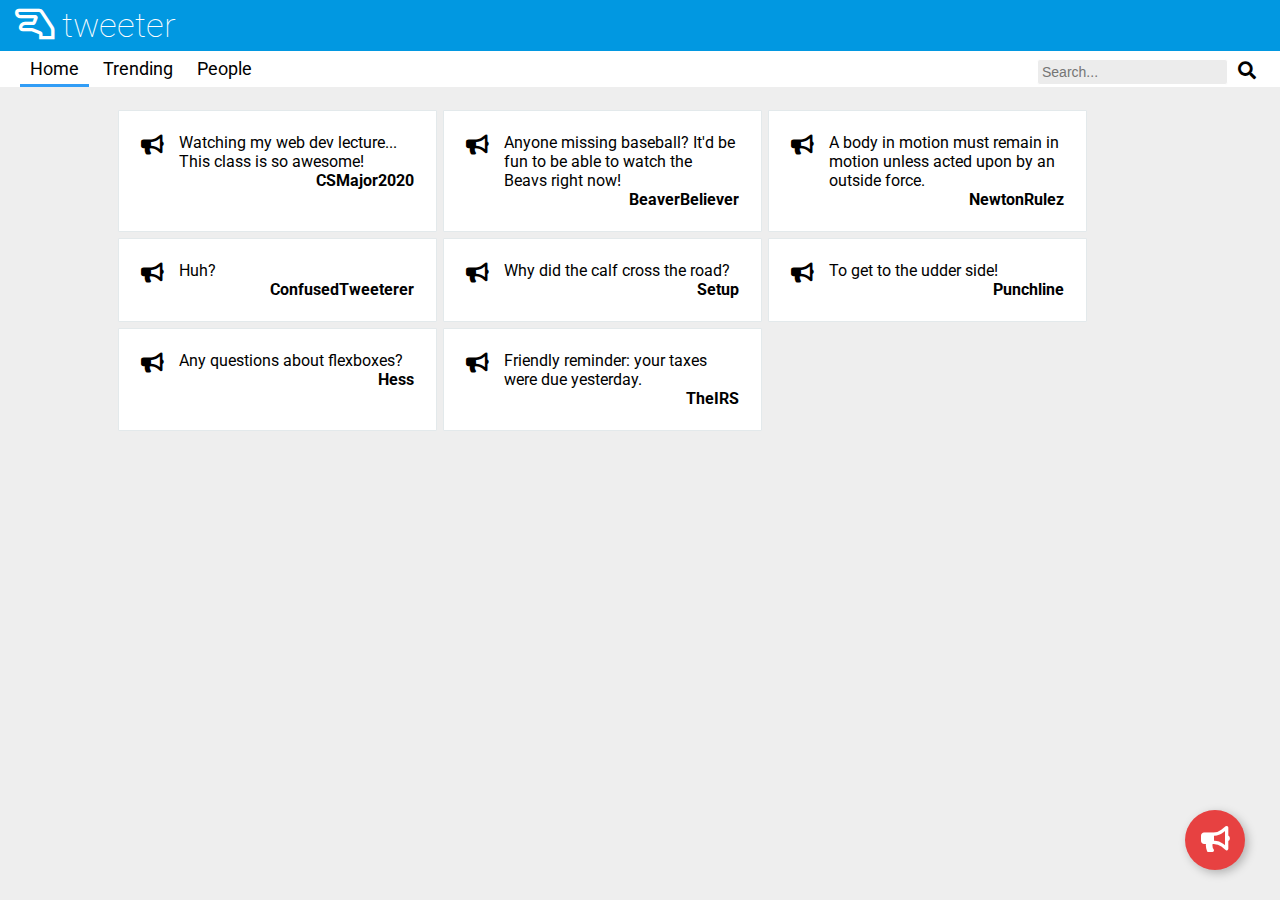
<file: index.html>
<!DOCTYPE html>
<html>
  <head>

    <meta charset="utf-8">
    <title>Tweeter</title>

    <!-- This is a 3rd-party stylesheet to make available the font family to be used for this page ("Roboto"). -->
    <link href="https://fonts.googleapis.com/css?family=Roboto:100,400,700" rel="stylesheet">

    <!-- This 3rd-party stylesheet incorporates SVG icons from Font Awesome: http://fontawesome.com/ -->
    <link rel="stylesheet" href="https://use.fontawesome.com/releases/v5.13.0/css/all.css" crossorigin="anonymous">

    <link rel="stylesheet" href="style.css" media="screen">

  </head>

  <body>

    <header>
      <!-- The <i> tag below includes the bullhorn icon from Font Awesome -->
      <a href="#"><h1 class="site-title"><i class="far fa-hand-lizard"></i> tweeter</h1></a>

      <nav class="navbar">
        <ul class="navlist">
          <li class="navitem navlink active"><a href="#">Home</a></li>
          <li class="navitem navlink"><a href="#">Trending</a></li>
          <li class="navitem navlink"><a href="#">People</a></li>
          <li class="navitem navbar-search">
            <input type="text" id="navbar-search-input" placeholder="Search...">
            <button type="button" id="navbar-search-button"><i class="fas fa-search"></i></button>
          </li>
        </ul>
      </nav>
    </header>

    <main class="twit-container">

      <article class="twit">
        <div class="twit-icon">
          <i class="fas fa-bullhorn"></i>
        </div>
        <div class="twit-content">
          <p class="twit-text">
            Watching my web dev lecture... This class is so awesome!
          </p>
          <p class="twit-author">
            <a href="#">CSMajor2020</a>
          </p>
        </div>
      </article>

      <article class="twit">
        <div class="twit-icon">
          <i class="fas fa-bullhorn"></i>
        </div>
        <div class="twit-content">
          <p class="twit-text">
            Anyone missing baseball?  It'd be fun to be able to watch the Beavs right now!
          </p>
          <p class="twit-author">
            <a href="#">BeaverBeliever</a>
          </p>
        </div>
      </article>

      <article class="twit">
        <div class="twit-icon">
          <i class="fas fa-bullhorn"></i>
        </div>
        <div class="twit-content">
          <p class="twit-text">
            A body in motion must remain in motion unless acted upon by an outside force.
          </p>
          <p class="twit-author">
            <a href="#">NewtonRulez</a>
          </p>
        </div>
      </article>

      <article class="twit">
        <div class="twit-icon">
          <i class="fas fa-bullhorn"></i>
        </div>
        <div class="twit-content">
          <p class="twit-text">
            Huh?
          </p>
          <p class="twit-author">
            <a href="#">ConfusedTweeterer</a>
          </p>
        </div>
      </article>

      <article class="twit">
        <div class="twit-icon">
          <i class="fas fa-bullhorn"></i>
        </div>
        <div class="twit-content">
          <p class="twit-text">
            Why did the calf cross the road?
          </p>
          <p class="twit-author">
            <a href="#">Setup</a>
          </p>
        </div>
      </article>

      <article class="twit">
        <div class="twit-icon">
          <i class="fas fa-bullhorn"></i>
        </div>
        <div class="twit-content">
          <p class="twit-text">
            To get to the udder side!
          </p>
          <p class="twit-author">
            <a href="#">Punchline</a>
          </p>
        </div>
      </article>

      <article class="twit">
        <div class="twit-icon">
          <i class="fas fa-bullhorn"></i>
        </div>
        <div class="twit-content">
          <p class="twit-text">
            Any questions about flexboxes?
          </p>
          <p class="twit-author">
            <a href="#">Hess</a>
          </p>
        </div>
      </article>

      <article class="twit">
        <div class="twit-icon">
          <i class="fas fa-bullhorn"></i>
        </div>
        <div class="twit-content">
          <p class="twit-text">
            Friendly reminder: your taxes were due yesterday.
          </p>
          <p class="twit-author">
            <a href="#">TheIRS</a>
          </p>
        </div>
      </article>

    </main>

    <button type="button" id="create-twit-button"><i class="fas fa-bullhorn"></i></button>

  </body>

</html>
</file>
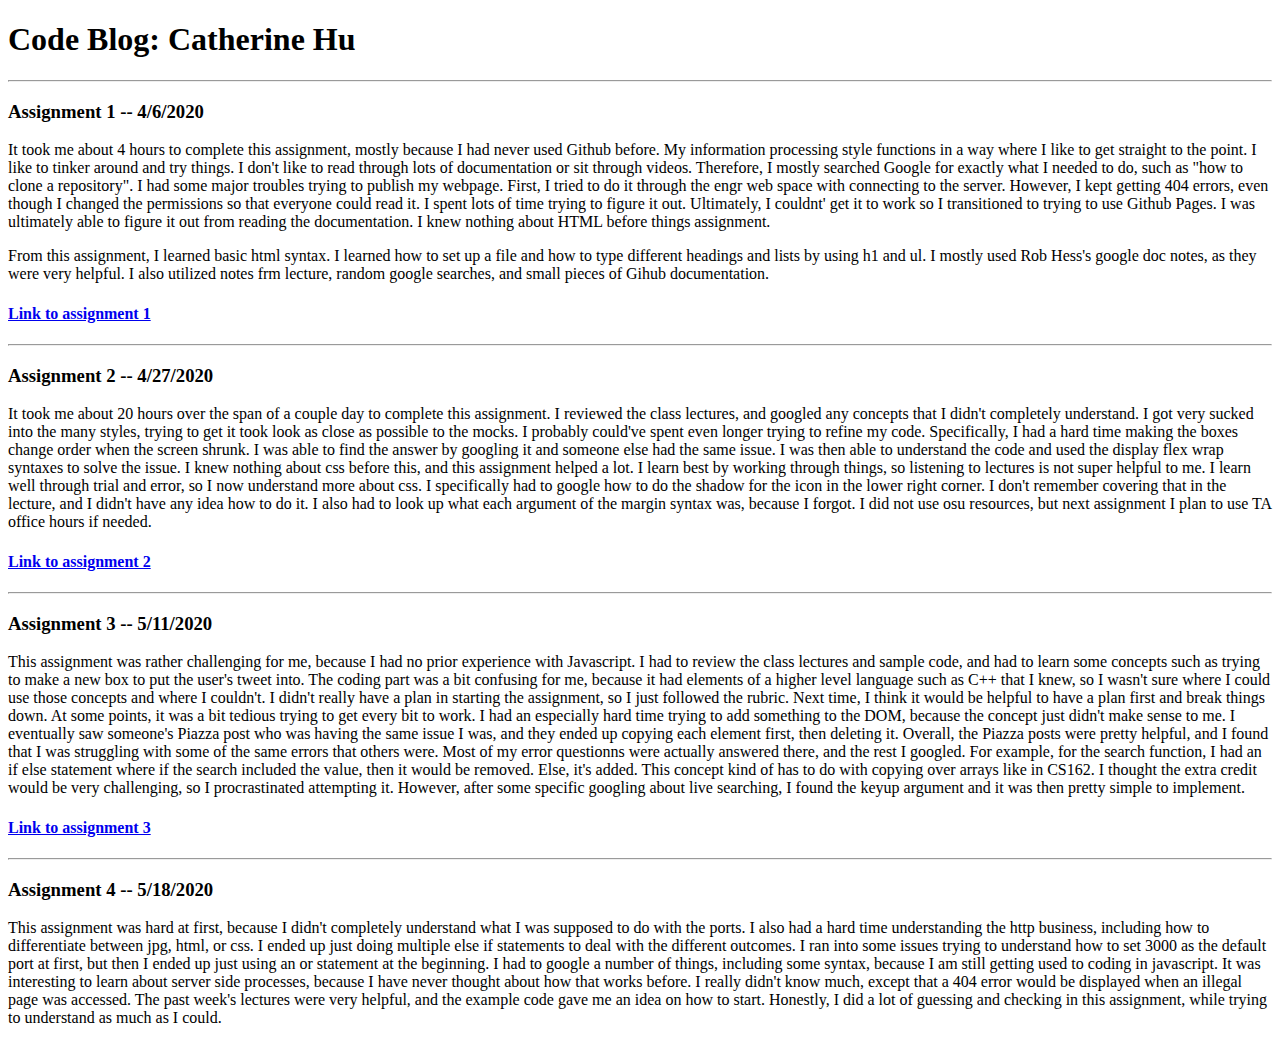
<file: blog.html>
<!DOCTYPE html>
<html>
	<head>
		<meta charset="utf-8">
		<title>CS 290 Blog: Catherine Hu</title>
   	</head>
   	<body>

			<h1>Code Blog: Catherine Hu</h1>
			<hr>
   		<h3>Assignment 1 -- 4/6/2020 </h3>
			<p> It took me about 4 hours to complete this assignment, mostly because I had never used
				Github before. My information processing style functions in a way where I like to get
				straight to the point. I like to tinker around and try things. I don't like to read through
				lots of documentation or sit through videos. Therefore, I mostly searched Google for exactly
				what I needed to do, such as "how to clone a repository". I had some major troubles trying
				to publish my webpage. First, I tried to do it through the engr web space with connecting
				to the server. However, I kept getting 404 errors, even though I changed the permissions
				so that everyone could read it. I spent lots of time trying to figure it out. Ultimately,
				I couldnt' get it to work so I transitioned to trying to use Github Pages. I was ultimately
				able to figure it out from reading the documentation. I knew nothing about HTML before things
				assignment. </p>
			<p>From this assignment, I learned basic html syntax. I learned how to set up a file
				and how to type different headings and lists by using h1 and ul. I mostly used Rob Hess's
				google doc notes, as they were very helpful. I also utilized notes frm lecture, random google
				searches, and small pieces of Gihub documentation. </p>

			<h4><a href="index.html">Link to assignment 1</a></h4>


			<hr>
   		<h3>Assignment 2 -- 4/27/2020 </h3>
			<p> It took me about 20 hours over the span of a couple day to complete this assignment.
        I reviewed the class lectures, and googled any concepts that I didn't completely understand.
        I got very sucked into the many styles, trying to get it took look as close as possible
        to the mocks. I probably could've spent even longer trying to refine my code. Specifically,
        I had a hard time making the boxes change order when the screen shrunk. I was able to find
        the answer by googling it and someone else had the same issue. I was then able to understand
        the code and used the display flex wrap syntaxes to solve the issue. I knew nothing about
        css before this, and this assignment helped a lot. I learn best by working through things,
        so listening to lectures is not super helpful to me. I learn well through trial and error,
        so I now understand more about css. I specifically had to google how to do the shadow for the icon in
        the lower right corner. I don't remember covering that in the lecture, and I didn't have
        any idea how to do it. I also had to look up what each argument of the margin syntax was,
        because I forgot. I did not use osu resources, but next assignment I plan to use TA office hours
        if needed. </p>

			<h4><a href="index2.html">Link to assignment 2</a></h4>




			<hr>
   		<h3>Assignment 3 -- 5/11/2020 </h3>
			<p> This assignment was rather challenging for me, because I had no prior experience with Javascript.
        I had to review the class lectures and sample code, and had to learn some concepts such as trying to make a new
        box to put the user's tweet into. The coding part was a bit confusing for me, because it had elements
				of a higher level language such as C++ that I knew, so I wasn't sure where I could use those concepts and where I
				couldn't. I didn't really have a plan in starting the assignment, so I just followed the rubric. Next time,
				I think it would be helpful to have a plan first and break things down. At some points, it was a bit
				tedious trying to get every bit to work. I had an especially hard time trying to add something to the
				DOM, because the concept just didn't make sense to me. I eventually saw someone's Piazza post who was having
				the same issue I was, and they ended up copying each element first, then deleting it. Overall, the Piazza
				posts were pretty helpful, and I found that I was struggling with some of the same errors that others were.
				Most of my error questionns were actually answered there, and the rest I googled. For example, for the
				search function, I had an if else statement where if the search included the value, then it would be
				removed. Else, it's added. This concept kind of has to do with copying over arrays like in CS162. I thought
				the extra credit would be very challenging, so I procrastinated attempting it. However, after some specific
				googling about live searching, I found the keyup argument and it was then pretty simple to implement. </p>

			<h4><a href="index3.html">Link to assignment 3</a></h4>



			<hr>
			<h3>Assignment 4 -- 5/18/2020 </h3>
			<p> This assignment was hard at first, because I didn't completely understand what I was supposed to do
				with the ports. I also had a hard time understanding the http business, including how to differentiate
				between jpg, html, or css. I ended up just doing multiple else if statements to deal with the different
				outcomes. I ran into some issues trying to understand how to set 3000 as the default port at first, but
				then I ended up just using an or statement at the beginning. I had to google a number of things, including
				some syntax, because I am still getting used to coding in javascript. It was interesting to learn about
				server side processes, because I have never thought about how that works before. I really didn't know much,
				except that a 404 error would be displayed when an illegal page was accessed. The past week's lectures
				were very helpful, and the example code gave me an idea on how to start. Honestly, I did a lot of guessing
				and checking in this assignment, while trying to understand as much as I could. </p>



	</body>
</html>
</file>
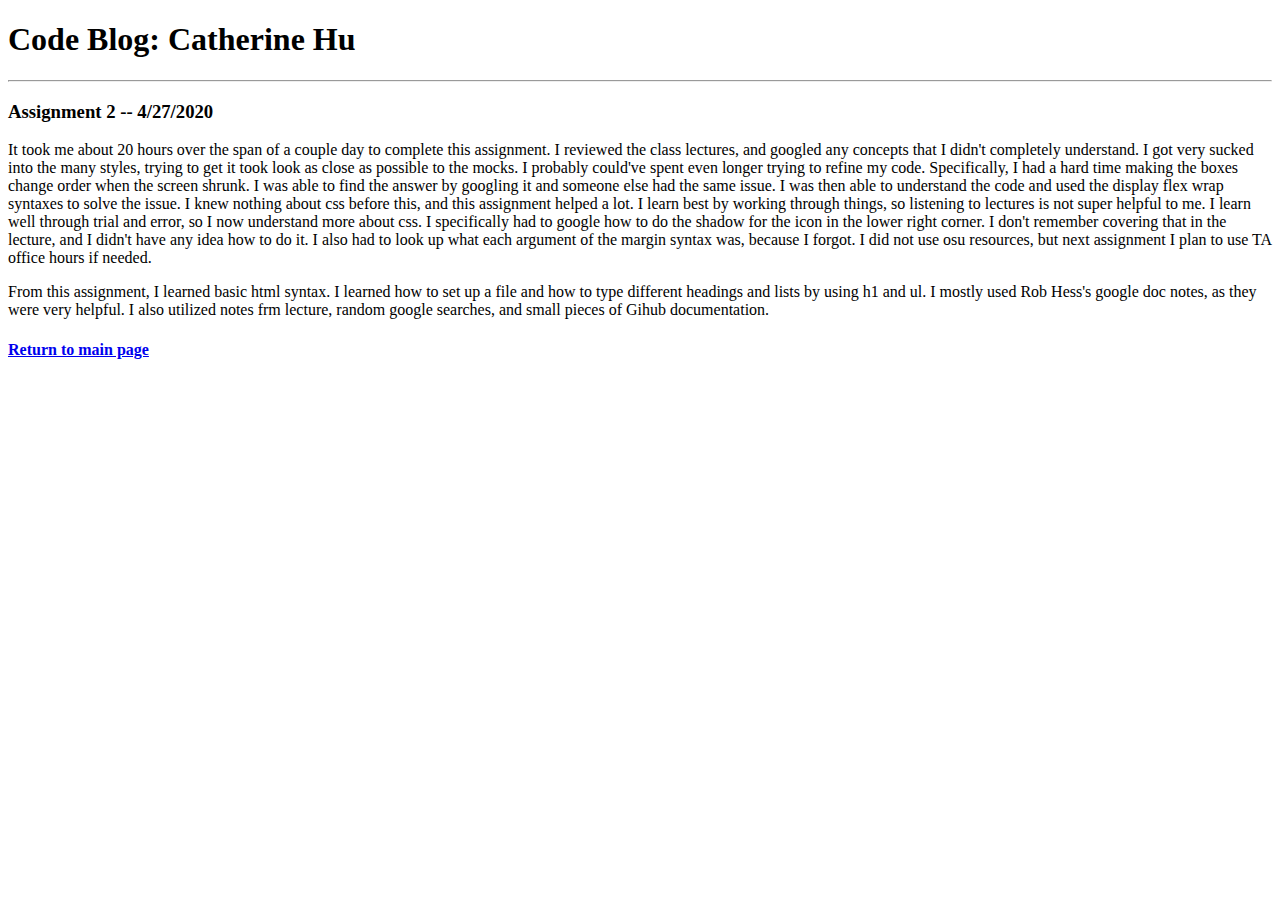
<file: blog2.html>
<!DOCTYPE html>
<html>
	<head>
		<meta charset="utf-8">
		<title>CS 290 Blog: Catherine Hu</title>
   	</head>
   	<body>

			<h1>Code Blog: Catherine Hu</h1>
			<hr>
   		<h3>Assignment 2 -- 4/27/2020 </h3>
			<p> It took me about 20 hours over the span of a couple day to complete this assignment.
        I reviewed the class lectures, and googled any concepts that I didn't completely understand.
        I got very sucked into the many styles, trying to get it took look as close as possible
        to the mocks. I probably could've spent even longer trying to refine my code. Specifically,
        I had a hard time making the boxes change order when the screen shrunk. I was able to find
        the answer by googling it and someone else had the same issue. I was then able to understand
        the code and used the display flex wrap syntaxes to solve the issue. I knew nothing about
        css before this, and this assignment helped a lot. I learn best by working through things,
        so listening to lectures is not super helpful to me. I learn well through trial and error,
        so I now understand more about css. I specifically had to google how to do the shadow for the icon in
        the lower right corner. I don't remember covering that in the lecture, and I didn't have
        any idea how to do it. I also had to look up what each argument of the margin syntax was,
        because I forgot. I did not use osu resources, but next assignment I plan to use TA office hours
        if needed. </p>
			<p>From this assignment, I learned basic html syntax. I learned how to set up a file
				and how to type different headings and lists by using h1 and ul. I mostly used Rob Hess's
				google doc notes, as they were very helpful. I also utilized notes frm lecture, random google
				searches, and small pieces of Gihub documentation. </p>

      <h4><a href="index.html">Return to main page</a></h4>

	</body>
</html>
</file>
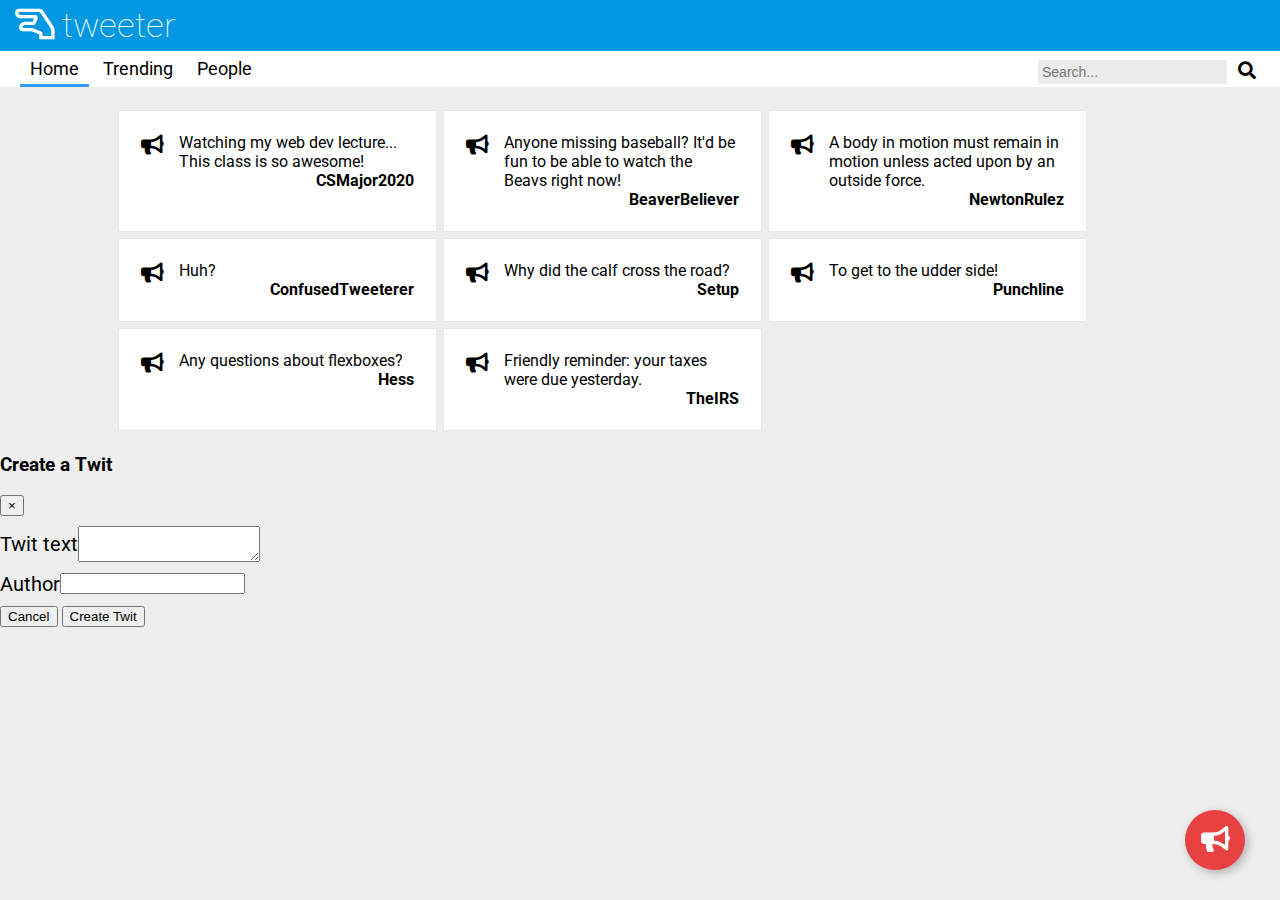
<file: index3.html>
<!DOCTYPE html>
<html>
  <head>

    <meta charset="utf-8">
    <title>Tweeter</title>

    <!-- This is a 3rd-party stylesheet to make available the font family to be used for this page ("Roboto"). -->
    <link href="https://fonts.googleapis.com/css?family=Roboto:100,400,700" rel="stylesheet">

    <!-- This 3rd-party stylesheet incorporates SVG icons from Font Awesome: http://fontawesome.com/ -->
    <link rel="stylesheet" href="https://use.fontawesome.com/releases/v5.13.0/css/all.css" crossorigin="anonymous">

    <link rel="stylesheet" href="style.css" media="screen">

    <script src="index.js" charset="utf-8" defer></script>

  </head>

  <body>

    <header>
      <!-- The <i> tag below includes the bullhorn icon from Font Awesome -->
      <a href="#"><h1 class="site-title"><i class="far fa-hand-lizard"></i> tweeter</h1></a>

      <nav class="navbar">
        <ul class="navlist">
          <li class="navitem navlink active"><a href="#">Home</a></li>
          <li class="navitem navlink"><a href="#">Trending</a></li>
          <li class="navitem navlink"><a href="#">People</a></li>
          <li class="navitem navbar-search">
            <input type="text" id="navbar-search-input" placeholder="Search...">
            <button type="button" id="navbar-search-button"><i class="fas fa-search"></i></button>
          </li>
        </ul>
      </nav>
    </header>

    <main class="twit-container">

      <article class="twit">
        <div class="twit-icon">
          <i class="fas fa-bullhorn"></i>
        </div>
        <div class="twit-content">
          <p class="twit-text">
            Watching my web dev lecture... This class is so awesome!
          </p>
          <p class="twit-author">
            <a href="#">CSMajor2020</a>
          </p>
        </div>
      </article>

      <article class="twit">
        <div class="twit-icon">
          <i class="fas fa-bullhorn"></i>
        </div>
        <div class="twit-content">
          <p class="twit-text">
            Anyone missing baseball?  It'd be fun to be able to watch the Beavs right now!
          </p>
          <p class="twit-author">
            <a href="#">BeaverBeliever</a>
          </p>
        </div>
      </article>

      <article class="twit">
        <div class="twit-icon">
          <i class="fas fa-bullhorn"></i>
        </div>
        <div class="twit-content">
          <p class="twit-text">
            A body in motion must remain in motion unless acted upon by an outside force.
          </p>
          <p class="twit-author">
            <a href="#">NewtonRulez</a>
          </p>
        </div>
      </article>

      <article class="twit">
        <div class="twit-icon">
          <i class="fas fa-bullhorn"></i>
        </div>
        <div class="twit-content">
          <p class="twit-text">
            Huh?
          </p>
          <p class="twit-author">
            <a href="#">ConfusedTweeterer</a>
          </p>
        </div>
      </article>

      <article class="twit">
        <div class="twit-icon">
          <i class="fas fa-bullhorn"></i>
        </div>
        <div class="twit-content">
          <p class="twit-text">
            Why did the calf cross the road?
          </p>
          <p class="twit-author">
            <a href="#">Setup</a>
          </p>
        </div>
      </article>

      <article class="twit">
        <div class="twit-icon">
          <i class="fas fa-bullhorn"></i>
        </div>
        <div class="twit-content">
          <p class="twit-text">
            To get to the udder side!
          </p>
          <p class="twit-author">
            <a href="#">Punchline</a>
          </p>
        </div>
      </article>

      <article class="twit">
        <div class="twit-icon">
          <i class="fas fa-bullhorn"></i>
        </div>
        <div class="twit-content">
          <p class="twit-text">
            Any questions about flexboxes?
          </p>
          <p class="twit-author">
            <a href="#">Hess</a>
          </p>
        </div>
      </article>

      <article class="twit">
        <div class="twit-icon">
          <i class="fas fa-bullhorn"></i>
        </div>
        <div class="twit-content">
          <p class="twit-text">
            Friendly reminder: your taxes were due yesterday.
          </p>
          <p class="twit-author">
            <a href="#">TheIRS</a>
          </p>
        </div>
      </article>

    </main>

    <button type="button" id="create-twit-button"><i class="fas fa-bullhorn"></i></button>

    <div id="modal-backdrop" class="hidden"></div>
    <div id="create-twit-modal" class="hidden">
      <div class="modal-dialog">

        <div class="modal-header">
          <h3>Create a Twit</h3>
          <button type="button" class="modal-close-button">&times;</button>
        </div>

        <div class="modal-body">
          <div class="twit-input-element">
            <label for="twit-text-input">Twit text</label>
            <textarea id="twit-text-input"></textarea>
          </div>
          <div class="twit-input-element">
            <label for="twit-attribution-input">Author</label>
            <input type="text" id="twit-attribution-input">
          </div>
        </div>

        <div class="modal-footer">
          <button type="button" class="modal-cancel-button">Cancel</button>
          <button type="button" class="modal-accept-button">Create Twit</button>
        </div>

      </div>
    </div>

  </body>

</html>
</file>
<file: style.css>
/*
 * Add your CSS styles to this file
 * Catherine Hu
 * CS 290
 */

/*
 * Will set the font style and the background to gray
*/
 body {
  background-color: #eee;
  font-family: Roboto, Helvetica, sans-serif;
  margin: 0;
}

/*
 * Will take the html code and make it text
*/
a {
  text-decoration: none;
}

/*
 * Changes the "tweeter" text
*/
.site-title {
  margin: 0;
  padding: 5px 15px;
  color: #fff;
  background-color: #0198E1;
  font-weight: 100;
  font-size: 35px;
}

/*
 * These functions deal with the navigation bar, including the
 *    home bar
*/
.navlist {
  padding: 0;
  margin: 0 0 0 20px;
}

.navbar {
  font-size: 18px;
  background-color: #fff;
  line-height: 20px;
}

.navitem {
  display: inline-block;
}

a {
  color: #000000;
}

/*
 * If the mouse hovers the text, it will change it to blue
*/
a:hover,
a:focus {
  color: #4FC9F4;
}

a:focus {
  outline: none;
}

/*
 * If we're in that page, then it'll change to this color
*/
.navlink.active {
  box-shadow: inset 0 -3px #319df6;
}

.navlink a {
  display: inline-block;
  padding: 8px 10px;
}

/*
 * The following functions have to do with the search bar. They alter
 *    the location, color, and how it changes color when clicked
*/
.navbar-search {
  float: right;
  margin-right: 18px;
  padding: 0;
  line-height: 40px;
}

#navbar-search-input {
  background-color: #ECECEC;
  border: 1px solid #fff;
  border-radius: 3px;
  padding: 4px;
  font-size: 14px;
}

#navbar-search-input:focus {
  outline: none;
  background-color: #fff;
}

#navbar-search-button {
  margin-left: 0px;
  font-size: 18px;
  background: none;
  border: none;
  color: #000000;
  cursor: pointer;
}

#navbar-search-button:hover {
  color: #31adf6;
}

#navbar-search-button:focus {
  color: #31adf6;
  outline: none;
}

/*
 * These functions deal with the icon in the lower right. It is red, but
 *    changes to blue when hovered over
*/
#create-twit-button {
  position: fixed;
  right: 35px;
  bottom: 30px;
  width: 60px;
  height: 60px;
  border-radius: 30px;
  border: none;
  background-color: #E74141;
  color: #fff;
  font-size: 26px;
  cursor: pointer;
  box-shadow: 3px 3px 10px rgba(0, 0, 0, 0.25);
}

#create-twit-button:hover,
#create-twit-button:focus {
  right: 30px;
  bottom: 30px;
  width: 70px;
  height: 70px;
  background-color: #58B4F0;
  font-size: 40px;
  border-radius: 40px;
}

/*
 * The following deal with the page itself. These are what allow the boxes
 *    to show up, as well as change its order when the window size is changed
*/
.twit-container {
  margin: 20px 9%;
  display: flex;
  flex-wrap: wrap;
}


.twit {
  display: flex;
  flex: 0 1 26%;
  margin: 3px;
  padding: 22px;
  background-color: #fff;
  border-radius: 1px;
  border: 1px solid #E3E9EB;
}

.twit-content {
  flex: 1 1 80%;
  margin-left: 15px;
}

.twit-content p {
  margin: 0;
}

.twit-icon {
  font-size: 20px;
}

.twit-author {
  margin-top: 10px;
  text-align: right;
  font-weight: bold;
}

.twit-input-element {
  display: flex;
  align-items: center;
  font-size: 20px;
  margin: 10px 0;
}
</file>
